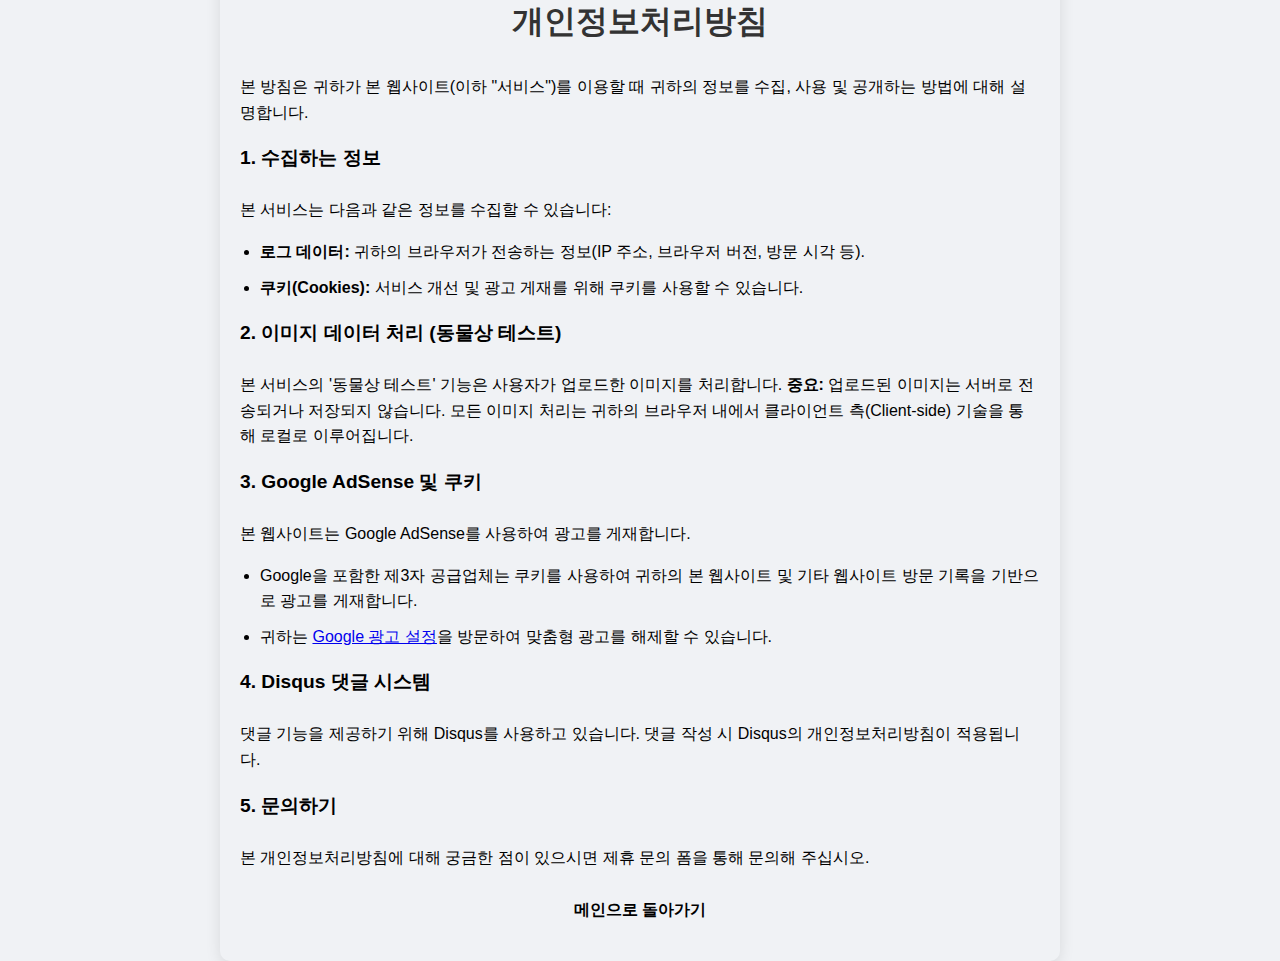
<file: privacy.html>
<!DOCTYPE html>
<html lang="ko">
<head>
    <!-- Google tag (gtag.js) -->
    <script async src="https://www.googletagmanager.com/gtag/js?id=G-HDLD3RFVW1"></script>
    <script>
      window.dataLayer = window.dataLayer || [];
      function gtag(){dataLayer.push(arguments);}
      gtag('js', new Date());

      gtag('config', 'G-HDLD3RFVW1');
    </script>
    <script type="text/javascript">
        (function(c,l,a,r,i,t,y){
            c[a]=c[a]||function(){(c[a].q=c[a].q||[]).push(arguments)};
            t=l.createElement(r);t.async=1;t.src="https://www.clarity.ms/tag/"+i;
            y=l.getElementsByTagName(r)[0];y.parentNode.insertBefore(t,y);
        })(window, document, "clarity", "script", "vmwrq8vvmo");
    </script>
    <meta charset="UTF-8">
    <meta name="viewport" content="width=device-width, initial-scale=1.0">
    <title>개인정보처리방침 - Multi-Service App</title>
    <link rel="stylesheet" href="style.css">
    <style>
        .policy-container {
            max-width: 800px;
            margin: 0 auto;
            padding: 40px 20px;
            text-align: left;
            background-color: var(--container-bg);
            border-radius: 10px;
            box-shadow: 0 4px 15px rgba(0,0,0,0.1);
        }
        h1 { margin-bottom: 30px; text-align: center; }
        h2 { margin-top: 20px; font-size: 1.2rem; border-bottom: 1px solid var(--number-border); padding-bottom: 10px; }
        p, li { line-height: 1.6; color: var(--text-color); margin-bottom: 10px; }
        ul { padding-left: 20px; }
        .back-link { display: block; margin-top: 30px; text-align: center; color: var(--button-bg); text-decoration: none; font-weight: bold; }
    </style>
</head>
<body>
    <div class="policy-container">
        <h1>개인정보처리방침</h1>
        
        <p>본 방침은 귀하가 본 웹사이트(이하 "서비스")를 이용할 때 귀하의 정보를 수집, 사용 및 공개하는 방법에 대해 설명합니다.</p>

        <h2>1. 수집하는 정보</h2>
        <p>본 서비스는 다음과 같은 정보를 수집할 수 있습니다:</p>
        <ul>
            <li><strong>로그 데이터:</strong> 귀하의 브라우저가 전송하는 정보(IP 주소, 브라우저 버전, 방문 시각 등).</li>
            <li><strong>쿠키(Cookies):</strong> 서비스 개선 및 광고 게재를 위해 쿠키를 사용할 수 있습니다.</li>
        </ul>

        <h2>2. 이미지 데이터 처리 (동물상 테스트)</h2>
        <p>본 서비스의 '동물상 테스트' 기능은 사용자가 업로드한 이미지를 처리합니다. <strong>중요:</strong> 업로드된 이미지는 서버로 전송되거나 저장되지 않습니다. 모든 이미지 처리는 귀하의 브라우저 내에서 클라이언트 측(Client-side) 기술을 통해 로컬로 이루어집니다.</p>

        <h2>3. Google AdSense 및 쿠키</h2>
        <p>본 웹사이트는 Google AdSense를 사용하여 광고를 게재합니다.</p>
        <ul>
            <li>Google을 포함한 제3자 공급업체는 쿠키를 사용하여 귀하의 본 웹사이트 및 기타 웹사이트 방문 기록을 기반으로 광고를 게재합니다.</li>
            <li>귀하는 <a href="https://www.google.com/settings/ads" target="_blank">Google 광고 설정</a>을 방문하여 맞춤형 광고를 해제할 수 있습니다.</li>
        </ul>

        <h2>4. Disqus 댓글 시스템</h2>
        <p>댓글 기능을 제공하기 위해 Disqus를 사용하고 있습니다. 댓글 작성 시 Disqus의 개인정보처리방침이 적용됩니다.</p>

        <h2>5. 문의하기</h2>
        <p>본 개인정보처리방침에 대해 궁금한 점이 있으시면 제휴 문의 폼을 통해 문의해 주십시오.</p>

        <a href="index.html" class="back-link">메인으로 돌아가기</a>
    </div>
    
    <script>
        // 다크 모드 설정을 가져와서 적용 (일관된 경험 위해)
        if (window.matchMedia && window.matchMedia('(prefers-color-scheme: dark)').matches) {
            document.body.classList.add('dark-mode');
        }
    </script>
</body>
</html>
</file>
<file: style.css>
body {
    font-family: 'Arial', sans-serif;
    background-color: #f0f2f5;
    display: flex;
    justify-content: center;
    align-items: center;
    height: 100vh;
    margin: 0;
}

.container {
    text-align: center;
    background-color: #fff;
    padding: 40px;
    border-radius: 10px;
    box-shadow: 0 4px 8px rgba(0,0,0,0.1);
}

h1 {
    color: #333;
    margin-bottom: 20px;
}

#generator-btn {
    background-color: #4CAF50;
    color: white;
    padding: 15px 32px;
    text-align: center;
    text-decoration: none;
    display: inline-block;
    font-size: 16px;
    margin: 4px 2px;
    cursor: pointer;
    border: none;
    border-radius: 5px;
    transition: background-color 0.3s;
}

#generator-btn:hover {
    background-color: #45a049;
}

.lotto-numbers-container {
    margin-top: 30px;
    display: flex;
    justify-content: center;
    gap: 10px;
}

.lotto-number {
    width: 50px;
    height: 50px;
    border-radius: 50%;
    background-color: #f8f8f8;
    border: 2px solid #ddd;
    display: flex;
    justify-content: center;
    align-items: center;
    font-size: 20px;
    font-weight: bold;
    color: #333;
}
</file>
